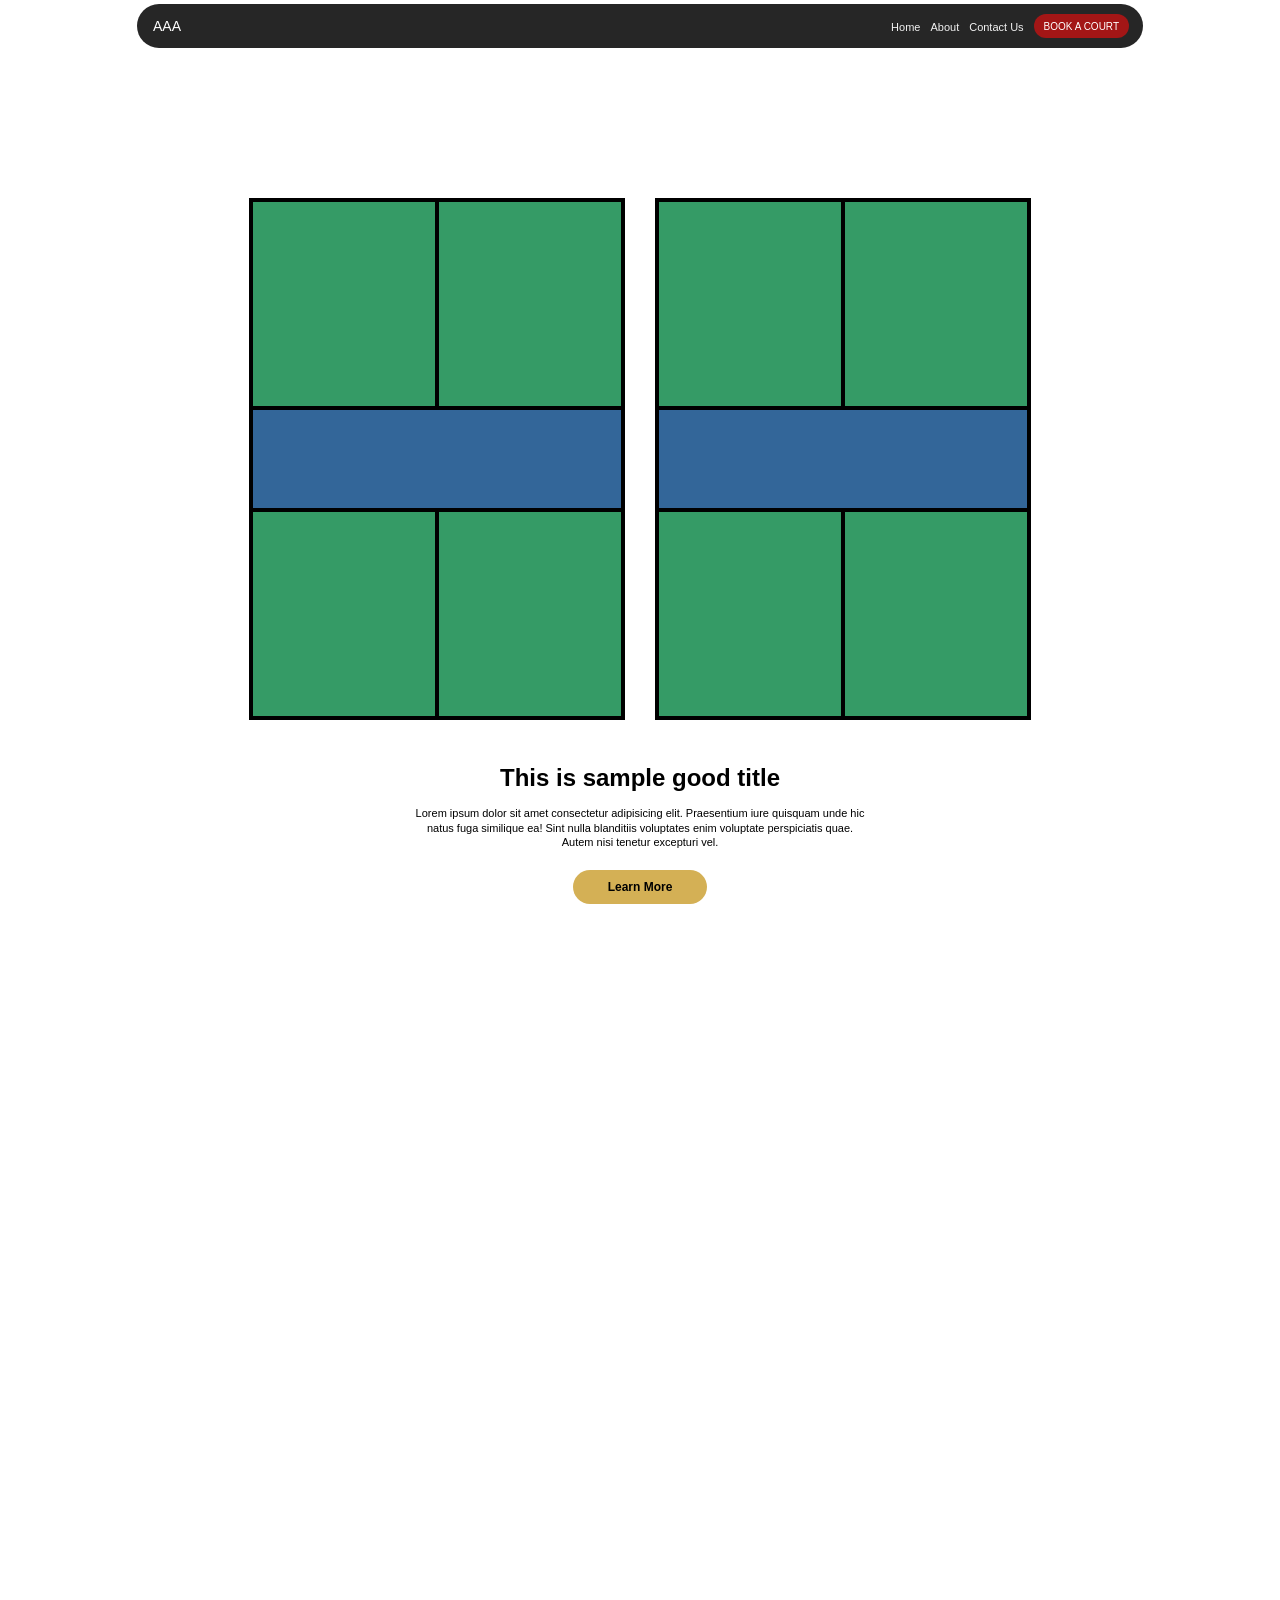
<file: index.html>
<!DOCTYPE html>
<html lang="en">
<head>
  <meta charset="UTF-8">
  <meta name="viewport" content="width=device-width, initial-scale=1">
  <title>AAA</title>
  <link rel="stylesheet" href="style.css">
</head>

<!--Dela Cuesta, Harold T.-->

<body>
  <header class="navbar">
    <a href="#home" class="logo">AAA</a>
    <input type="checkbox" id="menu-toggle">
    <label for="menu-toggle" class="hamburger">&#9776;</label>

    <ul class="nav-links">
      <li><a href="#home">Home</a></li>
      <li><a href="#about">About</a></li>
      <li><a href="#contact">Contact Us</a></li>
      <li><a href="#contact" class="btn-book">BOOK A COURT</a></li>
    </ul>
  </header>

  <section id="home" class="home">
    <div class="courts">
      <div class="court">
        <div class="row">
          <div class="quadrant"></div>
          <div class="quadrant"></div>
        </div>
        <div class="net"></div>
        <div class="row">
          <div class="quadrant"></div>
          <div class="quadrant"></div>
        </div>
      </div>
      <div class="court">
        <div class="row">
          <div class="quadrant"></div>
          <div class="quadrant"></div>
        </div>
        <div class="net"></div>
        <div class="row">
          <div class="quadrant"></div>
          <div class="quadrant"></div>
        </div>
      </div>
    </div>

    <h1 class="title">This is sample good title</h1>
    <p class="description">
      Lorem ipsum dolor sit amet consectetur adipisicing elit. Praesentium iure quisquam
      unde hic natus fuga similique ea! Sint nulla blanditiis voluptates enim voluptate
      perspiciatis quae. Autem nisi tenetur excepturi vel.
    </p>
    <a href="#about" class="btn-learn">Learn More</a>
  </section>

  <iframe id="about" class="page-frame" src="about.html" title="About" scrolling="no"></iframe>
  <iframe id="contact" class="page-frame" src="contact.html" title="Contact" scrolling="no"></iframe>

</body>
</html>
</file>
<file: style.css>
html {
  scroll-behavior: smooth;
}

* {
  margin: 0;
  padding: 0;
  box-sizing: border-box;
}

body {
  font-family: Arial, Helvetica, sans-serif;
  color: #000000;
  background-color: #ffffff;
  overflow-x: hidden;
}

.navbar {
  position: fixed;
  top: 4px;
  left: 0;
  right: 0;
  margin: 0 auto;
  width: 90%;
  max-width: 1006px;
  height: 44px;
  padding: 0 14px 0 16px;
  display: flex;
  justify-content: space-between;
  align-items: center;
  background-color: #262626;
  border-radius: 22px;
  z-index: 100;
}

.logo {
  color: #ffffff;
  font-size: 14px;
  text-decoration: none;
}

.nav-links {
  display: flex;
  align-items: center;
  list-style: none;
}

.nav-links a {
  color: #f2f2f2;
  font-size: 11px;
  text-decoration: none;
  margin-left: 10px;
  white-space: nowrap;
}

.nav-links .btn-book {
  display: flex;
  align-items: center;
  height: 24px;
  padding: 0 10px;
  background-color: #a31616;
  color: #ffffff;
  border-radius: 12px;
  font-size: 10px;
}

.home {
  display: flex;
  flex-direction: column;
  align-items: center;
  min-height: 100vh;
  padding-top: 22vh;
  padding-bottom: 60px;
  background: #ffff;
}

.courts {
  display: flex;
  flex-wrap: wrap;
  justify-content: center;
}

.court {
  display: flex;
  flex-direction: column;
  width: 376px;
  height: 522px;
  margin: 0 15px 15px 15px;
  border: 2px solid #000000;
  background-color: #000000;
}

.row {
  display: flex;
  flex-grow: 1;
  margin: 2px 0;
}

.quadrant {
  flex-grow: 1;
  margin: 0 2px;
  background-color: #359b66;
}

.net {
  height: 19%;
  margin: 2px;
  background-color: #336699;
}

.title {
  margin-top: 29px;
  font-size: 24px;
  text-align: center;
}

.description {
  margin-top: 14px;
  width: 90%;
  max-width: 460px;
  font-size: 11px;
  line-height: 14.5px;
  text-align: center;
}

.btn-learn {
  display: flex;
  justify-content: center;
  align-items: center;
  margin-top: 20px;
  height: 34px;
  width: 134px;
  background-color: #d4b055;
  color: #000000;
  font-size: 12px;
  font-weight: bold;
  text-decoration: none;
  border-radius: 18px;
}

.page-frame {
  display: block;
  width: 100%;
  height: 100vh;
  border: 0;
}

.about {
  min-height: 100vh;
  background-color: #ffff;
}

.contact {
  min-height: 100vh;
  background-color: #ffff;
}

#menu-toggle {
  display: none;
}

.hamburger {
  display: none;
}

@media (max-width: 768px) {
  .navbar {
    height: auto;
    min-height: 44px;
    flex-wrap: wrap;
    padding: 6px 16px 6px 16px;
    border-radius: 20px;
  }

  .hamburger {
    display: block;
    color: #ffffff;
    font-size: 28px;
    cursor: pointer;
    user-select: none;
  }

  .nav-links {
    display: none;
    width: 100%;
    flex-direction: column;
    align-items: center;
    gap: 20px;
    padding: 15px 0 10px 0;
  }

  .nav-links a {
    margin-left: 0;
    font-size: 14px;
  }

  .nav-links .btn-book {
    height: 30px;
    padding: 0 16px;
    border-radius: 15px;
    font-size: 12px;
  }

  #menu-toggle:checked ~ .nav-links {
    display: flex;
  }
}
</file>
